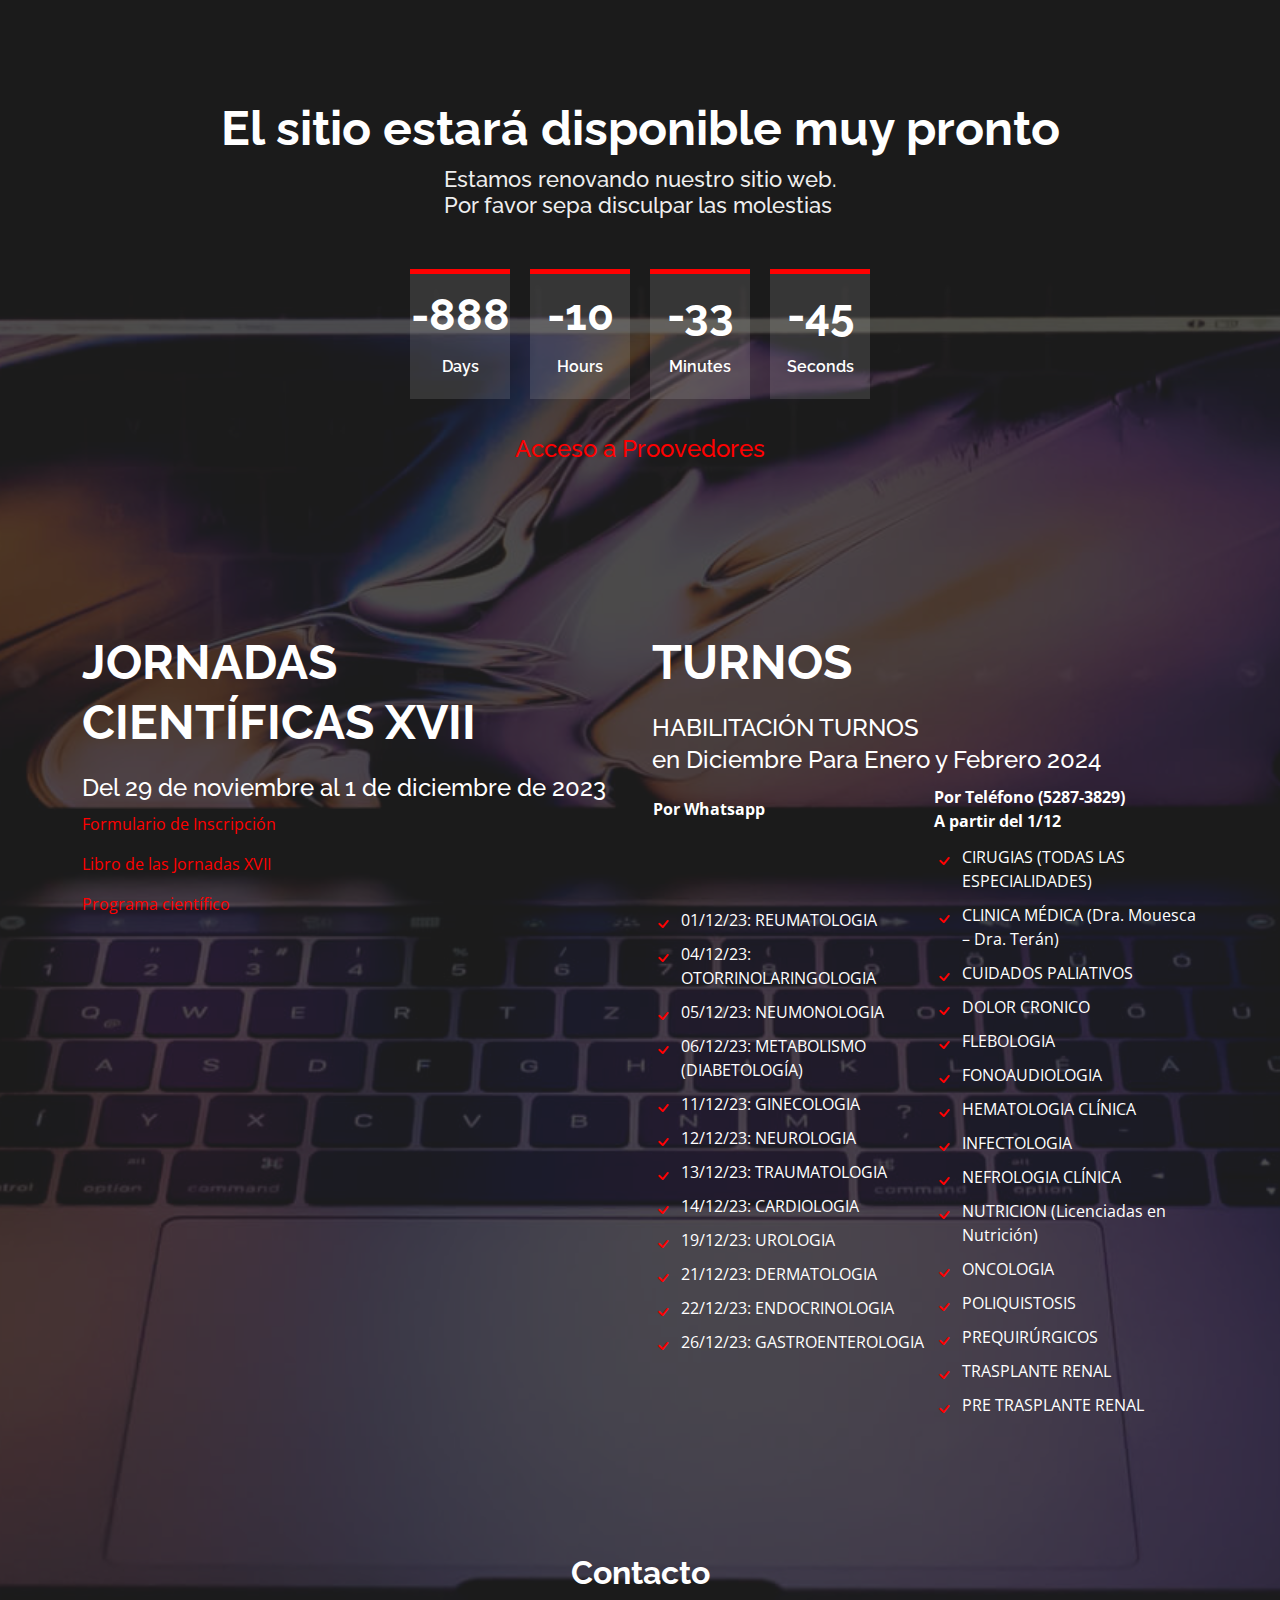
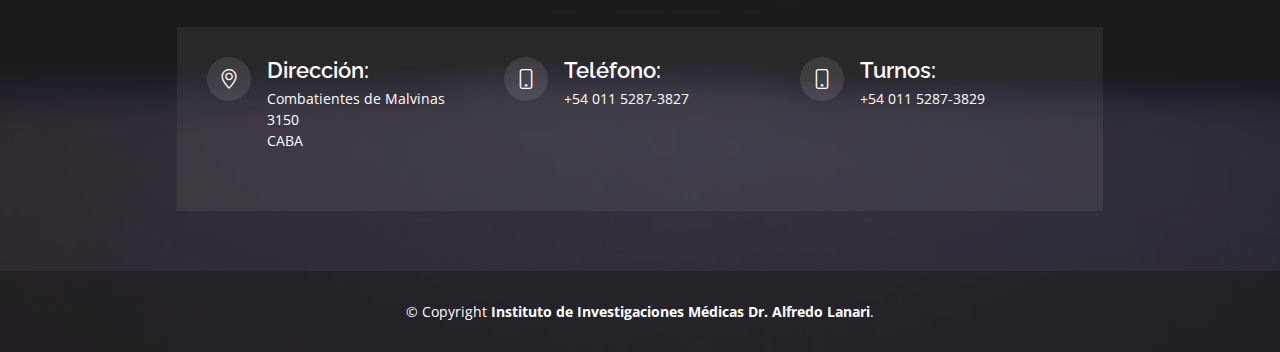
<file: index-en-construccion.html>
<!DOCTYPE html>
<html lang="en">

<head>
  <meta charset="utf-8">
  <meta content="width=device-width, initial-scale=1.0" name="viewport">
  <title>Instituto Lanari</title>
  <meta content="" name="description">
  <meta content="" name="keywords">

  <!-- Favicons -->
  <link href="assets/img/logouba.png" rel="icon">


  <!-- Google Fonts -->
  <link href="https://fonts.googleapis.com/css?family=Open+Sans:300,300i,400,400i,600,600i,700,700i|Raleway:300,300i,400,400i,600,600i,700,700i" rel="stylesheet">

  <!-- Vendor CSS Files -->
  <link href="assets/vendor/bootstrap/css/bootstrap.min.css" rel="stylesheet">
  <link href="assets/vendor/bootstrap-icons/bootstrap-icons.css" rel="stylesheet">

  <!-- Template Main CSS File -->
  <link href="assets/css/style.css" rel="stylesheet">

  <!-- =======================================================
  * Template Name: ComingSoon
  * Updated: Sep 28 2023 with Bootstrap v5.3.2
  * Template URL: https://bootstrapmade.com/comingsoon-free-html-bootstrap-template/
  * Author: BootstrapMade.com
  * License: https://bootstrapmade.com/license/
  ======================================================== -->
</head>

<body>

  <!-- ======= Header ======= -->
  <header id="header" class="d-flex align-items-center">
    <div class="container d-flex flex-column align-items-center">

      <h1>El sitio estará disponible muy pronto</h1>
      <h2>Estamos renovando nuestro sitio web.<br> Por favor sepa disculpar las molestias</h2>
      <div class="countdown d-flex justify-content-center" data-count="2024/02/18">
        <div>
          <h3>%d</h3>
          <h4>Days</h4>
        </div>
        <div>
          <h3>%h</h3>
          <h4>Hours</h4>
        </div>
        <div>
          <h3>%m</h3>
          <h4>Minutes</h4>
        </div>
        <div>
          <h3>%s</h3>
          <h4>Seconds</h4>
        </div>
      </div>
      <p></p>
      <h4><a href="http://lanari.uba.ar/compras/proveedores.php">Acceso a Proovedores</a> </h4>
    </div>
  </header><!-- End #header -->

  <main id="main">

    <!-- ======= Sección de Información ======= -->
    <section id="about" class="about">
      <div class="container">

        <div class="row content">
    <!-- ====== Info sobre las Jornadas ====== -->
          <div class="col-lg-6">
            <h2>Jornadas Científicas XVII</h2>
            <h3>Del 29 de noviembre al 1 de diciembre de 2023</h3>
            <p><a href="https://docs.google.com/forms/d/e/1FAIpQLSeZ9nfFQY7QJwXZcLogQmraRVrlarQCDpZCME1cK5DWOXE7-w/viewform" target="_blank" class="btn-primary">Formulario de Inscripción</a></p>
            <p><a href="assets/docs/Libro XVII Jornadas Cientificas IDIM 2023.pdf" target="_blank" class="btn-primary">Libro de las Jornadas XVII</a></p>
            <p><a href="assets/docs/Programa científico 091123.pdf" target="_blank" class="btn-primary">Programa científico</a></p>
          </div>
    <!-- ====== Info sobre Turnos ====== -->
          <div class="col-lg-6 pt-4 pt-lg-0">
            <h2>Turnos</h2>
            <h3>HABILITACIÓN TURNOS<BR> en Diciembre Para Enero y Febrero 2024</h3>
            <table>
              <tr>
                 <th>Por Whatsapp</th>
                <th>Por Teléfono (5287-3829)<br>A partir del 1/12</th>
              </tr>
              <tr> 
              <td><ul>
              <li><i class="bi bi-check"></i>01/12/23: REUMATOLOGIA</li>
              <li><i class="bi bi-check"></i>04/12/23: OTORRINOLARINGOLOGIA</li>
              <li><i class="bi bi-check"></i>05/12/23: NEUMONOLOGIA</li>
              <li><i class="bi bi-check"></i>06/12/23: METABOLISMO (DIABETOLOGÍA)</li>
              <li><i class="bi bi-check"></i>11/12/23: GINECOLOGIA</li>
              <li><i class="bi bi-check"></i>12/12/23: NEUROLOGIA</li>
              <li><i class="bi bi-check"></i>13/12/23: TRAUMATOLOGIA</li>
              <li><i class="bi bi-check"></i>14/12/23: CARDIOLOGIA</li>
              <li><i class="bi bi-check"></i>19/12/23: UROLOGIA</li>
              <li><i class="bi bi-check"></i>21/12/23: DERMATOLOGIA</li>
              <li><i class="bi bi-check"></i>22/12/23: ENDOCRINOLOGIA</li>
              <li><i class="bi bi-check"></i>26/12/23: GASTROENTEROLOGIA</li>

            </ul></td>
                <td> <ul>
                <li><i class="bi bi-check"></i>CIRUGIAS (TODAS LAS ESPECIALIDADES)</li>
                <li><i class="bi bi-check"></i>CLINICA MÉDICA (Dra. Mouesca – Dra. Terán)</li>
                <li><i class="bi bi-check"></i>CUIDADOS PALIATIVOS</li>
                <li><i class="bi bi-check"></i>DOLOR CRONICO</li>
                <li><i class="bi bi-check"></i>FLEBOLOGIA</li>
                <li><i class="bi bi-check"></i>FONOAUDIOLOGIA</li>
                <li><i class="bi bi-check"></i>HEMATOLOGIA CLÍNICA</li>
                <li><i class="bi bi-check"></i>INFECTOLOGIA</li>
                <li><i class="bi bi-check"></i>NEFROLOGIA CLÍNICA</li>
                <li><i class="bi bi-check"></i>NUTRICION (Licenciadas en Nutrición)</li>
                <li><i class="bi bi-check"></i>ONCOLOGIA</li>
                <li><i class="bi bi-check"></i>POLIQUISTOSIS</li>
                <li><i class="bi bi-check"></i>PREQUIRÚRGICOS</li>
                <li><i class="bi bi-check"></i>TRASPLANTE RENAL</li>
                <li><i class="bi bi-check"></i>PRE TRASPLANTE RENAL</li>
            </ul></td>
              </tr>
            </table>
            
          </div>
        </div>

      </div>
    </section><!-- End About Us Section -->

    <!-- ======= Contact Us Section ======= -->
    <section id="contact" class="contact">
      <div class="container">

        <div class="section-title">
          <h2>Contacto</h2>
        </div>

        <div class="row justify-content-center">

          <div class="col-lg-10">

            <div class="info-wrap">
              <div class="row">
                <div class="col-lg-4 info">
                  <i class="bi bi-geo-alt"></i>
                  <h4>Dirección:</h4>
                  <p>Combatientes de Malvinas 3150<br>CABA</p>
                </div>

                <div class="col-lg-4 info mt-4 mt-lg-0">
                   <i class="bi bi-phone"></i>
                  <h4>Teléfono:</h4>
                  <p>+54 011 5287-3827</p>
                </div>

                <div class="col-lg-4 info mt-4 mt-lg-0">
                  <i class="bi bi-phone"></i>
                  <h4>Turnos:</h4>
                  <p>+54 011 5287-3829</p>
                </div>
              </div>
            </div>

          </div>

        </div>

        

      </div>
    </section><!-- End Contact Us Section -->

  </main><!-- End #main -->

  <!-- ======= Footer ======= -->
  <footer id="footer">
    <div class="container">
      <div class="copyright">
        &copy; Copyright <strong><span>Instituto de Investigaciones Médicas Dr. Alfredo Lanari</span></strong>. 
      </div>
      
    </div>
  </footer><!-- End #footer -->

  <a href="#" class="back-to-top d-flex align-items-center justify-content-center"><i class="bi bi-arrow-up-short"></i></a>

  <!-- Vendor JS Files -->
  <script src="assets/vendor/bootstrap/js/bootstrap.bundle.min.js"></script>
  <script src="assets/vendor/php-email-form/validate.js"></script>

  <!-- Template Main JS File -->
  <script src="assets/js/main.js"></script>

</body>

</html>
</file>
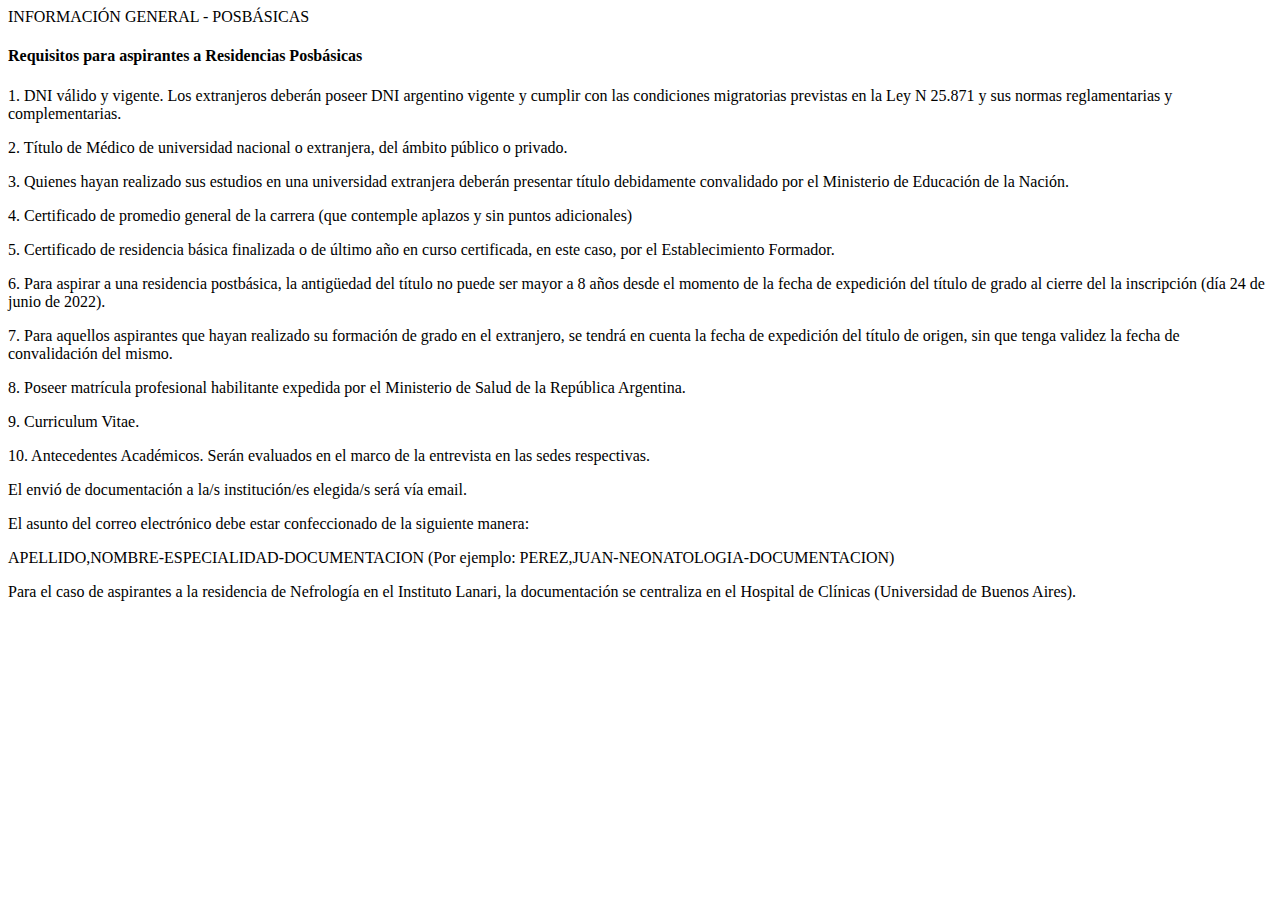
<file: contenido/temp.html>
<!DOCTYPE html>
<html lang="en">
<head>
	<meta charset="UTF-8">
	<meta name="viewport" content="width=device-width, initial-scale=1.0">
	<title>Document</title>
</head>
<body>
	<!-- Item 1 -->
	INFORMACIÓN GENERAL - POSBÁSICAS

	<h4>Requisitos para aspirantes a Residencias Posbásicas</h4>
	<p>1. DNI válido y vigente. Los extranjeros deberán poseer DNI argentino vigente y cumplir con las condiciones migratorias previstas en la Ley N 25.871 y sus normas reglamentarias y complementarias.</p>
	<p>2. Título de Médico de universidad nacional o extranjera, del ámbito público o privado.</p>
	<p>3. Quienes hayan realizado sus estudios en una universidad extranjera deberán presentar título debidamente convalidado por el Ministerio de Educación de la Nación.</p>
	<p>4. Certificado de promedio general de la carrera (que contemple aplazos y sin puntos adicionales)</p>
	<p>5. Certificado de residencia básica finalizada o de último año en curso certificada, en este caso, por el Establecimiento Formador.</p>
	<p>6. Para aspirar a una residencia postbásica, la antigüedad del título no puede ser mayor a 8 años desde el momento de la fecha de expedición del título de grado al cierre del la inscripción (día 24 de junio de 2022).</p>
	<p>7. Para aquellos aspirantes que hayan realizado su formación de grado en el extranjero, se tendrá en cuenta la fecha de expedición del título de origen, sin que tenga validez la fecha de convalidación del mismo.</p>
	<p>8. Poseer matrícula profesional habilitante expedida por el Ministerio de Salud de la República Argentina.</p>
	<p>9. Curriculum Vitae.</p>
	<p>10. Antecedentes Académicos. Serán evaluados en el marco de la entrevista en las sedes respectivas.</p>
	<div class="alert alert-info" role="alert">
	    <p>El envió de documentación a la/s institución/es elegida/s será vía email.</p>
	    <p>El asunto del correo electrónico debe estar confeccionado de la siguiente manera: </p>
	    <p>APELLIDO,NOMBRE-ESPECIALIDAD-DOCUMENTACION    (Por ejemplo: PEREZ,JUAN-NEONATOLOGIA-DOCUMENTACION)</p>
	    <p></p>
	    <p>Para el caso de aspirantes a la residencia de Nefrología en el Instituto Lanari, la documentación se centraliza en el Hospital de Clínicas (Universidad de Buenos Aires).</p>
	    
	</div>

	
</body>
</html>
</file>
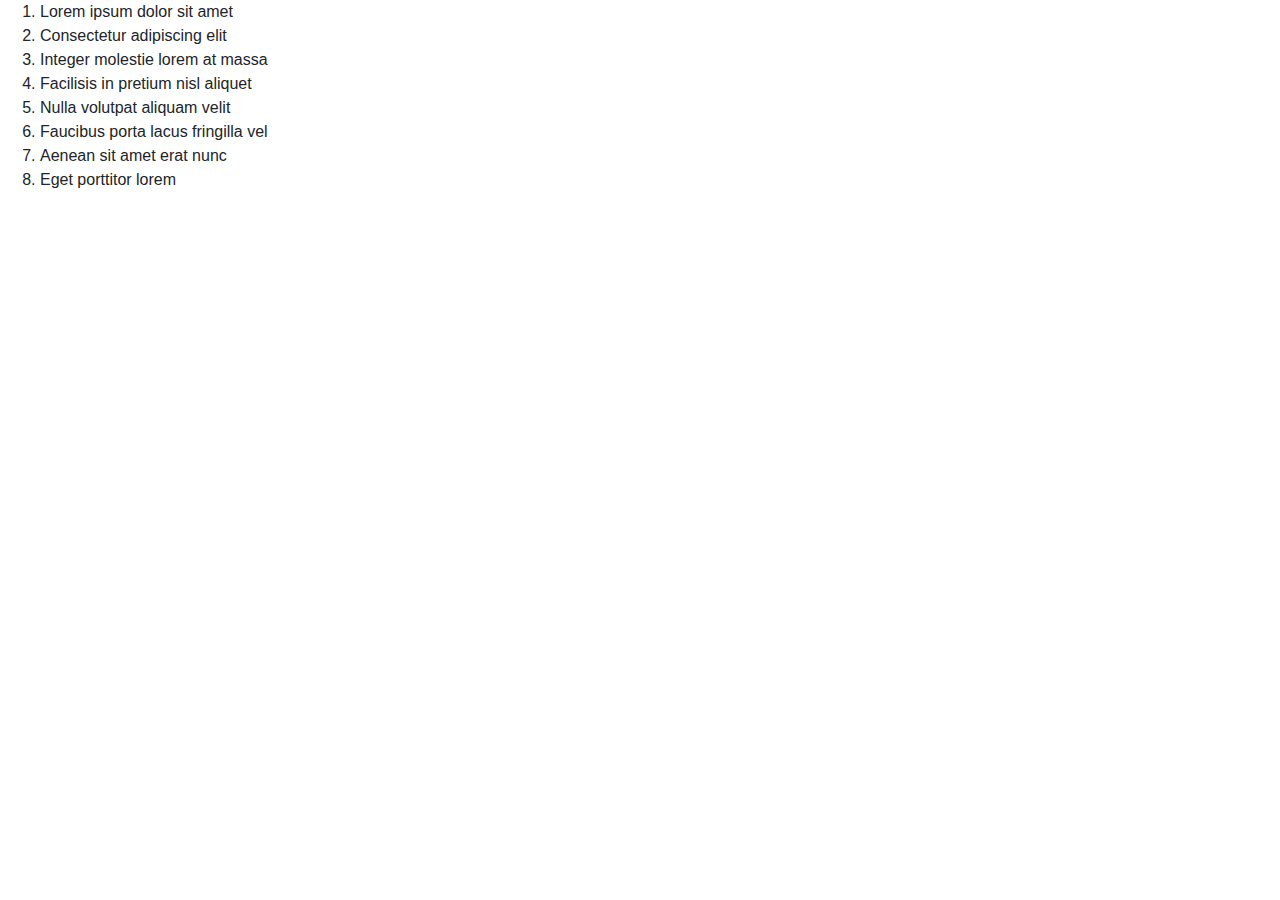
<file: template/test.html>
<!DOCTYPE html>
<html>
<head>
	<meta charset="utf-8">
	<meta name="viewport" content="width=device-width, initial-scale=1">
	<title></title>
	<link href="//maxcdn.bootstrapcdn.com/bootstrap/4.1.1/css/bootstrap.min.css" rel="stylesheet" id="bootstrap-css">
</head>
<body>
<!-- INICIO -->
<ol>
  <li>Lorem ipsum dolor sit amet</li>
  <li>Consectetur adipiscing elit</li>
  <li>Integer molestie lorem at massa</li>
  <li>Facilisis in pretium nisl aliquet</li>
  <li>Nulla volutpat aliquam velit</li>
  <li>Faucibus porta lacus fringilla vel</li>
  <li>Aenean sit amet erat nunc</li>
  <li>Eget porttitor lorem</li>
</ol>
<!-- FIN -->
</body>
</html>
</file>
<file: assets/css/style.css>
/**
* Template Name: ComingSoon
* Updated: Sep 28 2023 with Bootstrap v5.3.2
* Template URL: https://bootstrapmade.com/comingsoon-free-html-bootstrap-template/
* Author: BootstrapMade.com
* License: https://bootstrapmade.com/license/
*/

/*--------------------------------------------------------------
# General
--------------------------------------------------------------*/
body {
  font-family: "Open Sans", sans-serif;
  color: #fff;
  background: url("../img/bg.jpg") top center no-repeat;
  background-size: cover;
  position: relative;
}

body::before {
  content: "";
  position: absolute;
  left: 0;
  right: 0;
  top: 0;
  bottom: 0;
  background: rgba(34, 34, 34, 0.8);
}

@media (min-width: 1366px) {
  body {
    background-attachment: fixed;
  }
}

a {
  color: #ff0000;
  text-decoration: none;
}

a:hover {
  color: #ff3333;
  text-decoration: none;
}

h1,
h2,
h3,
h4,
h5,
h6 {
  font-family: "Raleway", sans-serif;
}

#main {
  position: relative;
}

/*--------------------------------------------------------------
# Back to top button
--------------------------------------------------------------*/
.back-to-top {
  position: fixed;
  visibility: hidden;
  opacity: 0;
  right: 15px;
  bottom: 15px;
  z-index: 996;
  background: #ff0000;
  width: 40px;
  height: 40px;
  border-radius: 4px;
  transition: all 0.4s;
}

.back-to-top i {
  font-size: 28px;
  color: #fff;
  line-height: 0;
}

.back-to-top:hover {
  background: #ff2929;
  color: #fff;
}

.back-to-top.active {
  visibility: visible;
  opacity: 1;
}

/*--------------------------------------------------------------
# Header
--------------------------------------------------------------*/
#header {
  position: relative;
  width: 100%;
  padding: 100px 0;
  /* countdown */
}

#header h1 {
  margin: 0 0 10px 0;
  font-size: 48px;
  font-weight: 700;
  line-height: 56px;
  color: #fff;
}

#header h2 {
  color: #eee;
  margin-bottom: 40px;
  font-size: 22px;
}

#header .countdown {
  margin-bottom: 10px;
}

#header .countdown div {
  text-align: center;
  margin: 10px;
  width: 100px;
  padding: 15px 0;
  background: rgba(255, 255, 255, 0.12);
  border-top: 5px solid #ff0000;
}

#header .countdown div h3 {
  font-weight: 700;
  font-size: 44px;
  margin-bottom: 15px;
}

#header .countdown div h4 {
  font-size: 16px;
  font-weight: 600;
}

@media (max-width: 575px) {
  #header .countdown div {
    width: 70px;
    padding: 10px 0;
    margin: 10px 8px;
  }

  #header .countdown div h3 {
    font-size: 28px;
    margin-bottom: 10px;
  }

  #header .countdown div h4 {
    font-size: 14px;
    font-weight: 500;
  }
}

#header .subscribe {
  font-size: 15px;
  text-align: center;
}

#header .subscribe h4 {
  font-size: 20px;
  font-weight: 600;
  color: #fff;
  position: relative;
  padding-bottom: 12px;
}

#header .subscribe .subscribe-form {
  min-width: 300px;
  margin-top: 10px;
  background: #fff;
  padding: 6px 10px;
  position: relative;
  text-align: left;
}

#header .subscribe .subscribe-form input[type=email] {
  border: 0;
  padding: 4px 8px;
  width: calc(100% - 100px);
}

#header .subscribe .subscribe-form input[type=submit] {
  position: absolute;
  top: 0;
  right: -2px;
  bottom: 0;
  border: 0;
  background: none;
  font-size: 16px;
  padding: 0 20px;
  background: #ff0000;
  color: #fff;
  transition: 0.3s;
  box-shadow: 0px 2px 15px rgba(0, 0, 0, 0.1);
}

#header .subscribe .subscribe-form input[type=submit]:hover {
  background: #f50000;
}

#header .subscribe .error-message {
  display: none;
  color: #ed3c0d;
  text-align: center;
  padding: 15px;
  font-weight: 600;
}

#header .subscribe .sent-message {
  display: none;
  color: #18d26e;
  text-align: center;
  padding: 15px;
  font-weight: 600;
}

#header .subscribe .loading {
  display: none;
  text-align: center;
  padding: 15px;
}

#header .subscribe .loading:before {
  content: "";
  display: inline-block;
  border-radius: 50%;
  width: 24px;
  height: 24px;
  margin: 0 10px -6px 0;
  border: 3px solid #18d26e;
  border-top-color: #eee;
  animation: animate-loading-notify 1s linear infinite;
}

@keyframes animate-loading-notify {
  0% {
    transform: rotate(0deg);
  }

  100% {
    transform: rotate(360deg);
  }
}

#header .social-links {
  margin-top: 10px;
}

#header .social-links a {
  font-size: 24px;
  display: inline-block;
  color: rgba(255, 255, 255, 0.8);
  line-height: 1;
  padding-top: 14px;
  margin: 0 10px;
  text-align: center;
  transition: 0.3s;
}

#header .social-links a:hover {
  color: #fff;
}

/*--------------------------------------------------------------
# Sections General
--------------------------------------------------------------*/
section {
  padding: 60px 0;
}

.section-bg {
  background-color: #fff5f5;
}

.section-title {
  text-align: center;
  padding-bottom: 15px;
}

.section-title h2 {
  font-size: 32px;
  font-weight: bold;
  margin-bottom: 20px;
  position: relative;
}

.section-title p {
  margin-bottom: 0;
}

/*--------------------------------------------------------------
# Contact Us
--------------------------------------------------------------*/
.about .content h2 {
  font-weight: 700;
  font-size: 48px;
  line-height: 60px;
  margin-bottom: 20px;
  text-transform: uppercase;
}

.about .content h3 {
  font-weight: 500;
  line-height: 32px;
  font-size: 24px;
}

.about .content ul {
  list-style: none;
  padding: 0;
}

.about .content ul li {
  padding: 10px 0 0 28px;
  position: relative;
}

.about .content ul i {
  left: 0;
  top: 12px;
  position: absolute;
  font-size: 20px;
  color: #ff0000;
}

.about .content p:last-child {
  margin-bottom: 0;
}

/*--------------------------------------------------------------
# Contact Us
--------------------------------------------------------------*/
.contact .info-wrap {
  background: rgba(255, 255, 255, 0.06);
  padding: 30px;
}

.contact .info i {
  font-size: 20px;
  color: #fff;
  float: left;
  width: 44px;
  height: 44px;
  background: rgba(255, 255, 255, 0.1);
  display: flex;
  justify-content: center;
  align-items: center;
  border-radius: 50px;
  transition: all 0.3s ease-in-out;
}

.contact .info h4 {
  padding: 0 0 0 60px;
  font-size: 22px;
  font-weight: 600;
  margin-bottom: 5px;
}

.contact .info p {
  padding: 0 0 10px 60px;
  margin-bottom: 20px;
  font-size: 14px;
}

.contact .info .email p {
  padding-top: 5px;
}

.contact .info .social-links {
  padding-left: 60px;
}

.contact .info .social-links a {
  font-size: 18px;
  display: inline-block;
  background: #333;
  color: #fff;
  line-height: 1;
  padding: 8px 0;
  border-radius: 50%;
  text-align: center;
  width: 36px;
  height: 36px;
  transition: 0.3s;
  margin-right: 10px;
}

.contact .info .social-links a:hover {
  background: #ff0000;
  color: #fff;
}

.contact .info .email:hover i,
.contact .info .address:hover i,
.contact .info .phone:hover i {
  background: #ff0000;
  color: #fff;
}

.contact .php-email-form {
  width: 100%;
  padding: 30px;
  padding-top: 0;
  background: rgba(255, 255, 255, 0.06);
}

.contact .php-email-form .form-group {
  padding-bottom: 8px;
}

.contact .php-email-form .validate {
  display: none;
  color: red;
  margin: 0 0 15px 0;
  font-weight: 400;
  font-size: 13px;
}

.contact .php-email-form .error-message {
  display: none;
  color: #fff;
  background: #ed3c0d;
  text-align: center;
  padding: 15px;
  font-weight: 600;
}

.contact .php-email-form .sent-message {
  display: none;
  color: #fff;
  background: #18d26e;
  text-align: center;
  padding: 15px;
  font-weight: 600;
}

.contact .php-email-form .loading {
  display: none;
  background: #fff;
  text-align: center;
  padding: 15px;
}

.contact .php-email-form .loading:before {
  content: "";
  display: inline-block;
  border-radius: 50%;
  width: 24px;
  height: 24px;
  margin: 0 10px -6px 0;
  border: 3px solid #18d26e;
  border-top-color: #eee;
  animation: animate-loading 1s linear infinite;
}

.contact .php-email-form input,
.contact .php-email-form textarea {
  border-radius: 0;
  box-shadow: none;
  font-size: 14px;
  background: rgba(255, 255, 255, 0.1);
  border: 1px solid rgba(255, 255, 255, 0.2);
  color: #fff;
}

.contact .php-email-form input::-moz-placeholder,
.contact .php-email-form textarea::-moz-placeholder {
  color: rgba(255, 255, 255, 0.4);
}

.contact .php-email-form input::placeholder,
.contact .php-email-form textarea::placeholder {
  color: rgba(255, 255, 255, 0.4);
}

.contact .php-email-form input {
  height: 44px;
}

.contact .php-email-form textarea {
  padding: 10px 12px;
}

.contact .php-email-form button[type=submit] {
  background: #ff0000;
  border: 0;
  padding: 10px 24px;
  color: #fff;
  transition: 0.4s;
}

.contact .php-email-form button[type=submit]:hover {
  background: #ff3333;
}

@keyframes animate-loading {
  0% {
    transform: rotate(0deg);
  }

  100% {
    transform: rotate(360deg);
  }
}

/*--------------------------------------------------------------
# Footer
--------------------------------------------------------------*/
#footer {
  background: rgba(19, 19, 19, 0.4);
  padding: 30px 0;
  color: #fff;
  font-size: 14px;
  position: relative;
}

#footer .copyright {
  text-align: center;
}

#footer .credits {
  padding-top: 10px;
  text-align: center;
  font-size: 13px;
  color: #fff;
}

#footer .credits a {
  color: #ff3333;
}
</file>
